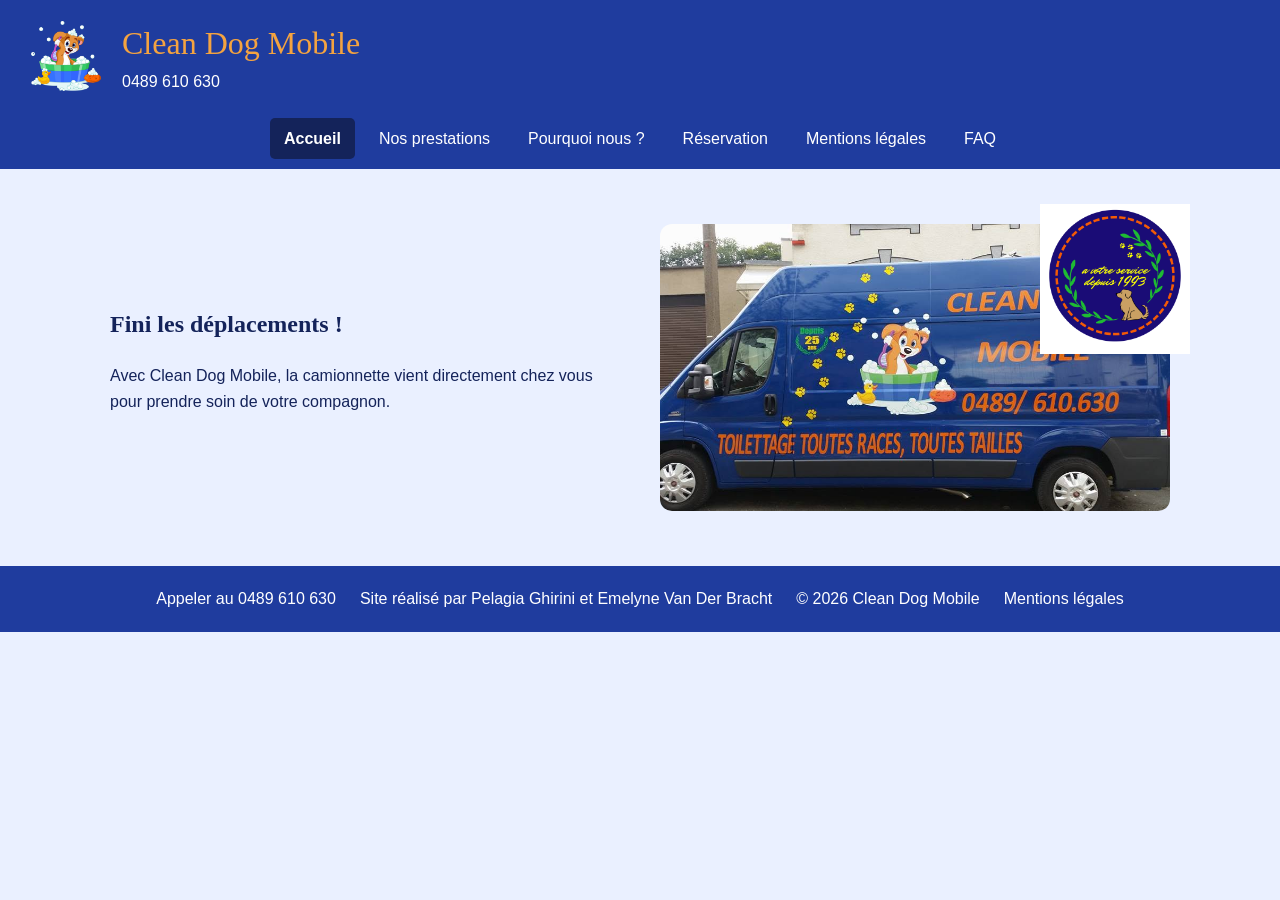
<file: index.html>
<!DOCTYPE html>
<html lang="fr">
<head>
    <meta charset="UTF-8">
    <meta name="viewport" content="width=device-width, initial-scale=1.0">
    <title>Accueil - Clean Dog Mobile</title>
    <link rel="stylesheet" href="style.css">
</head>

<body>

<header>
    <div class="entete-identite">
        <img class="logo" src="image/logo-transparent.png" alt="Logo Clean Dog Mobile">

        <div class="entete-texte">
            <p class="site-titre">Clean Dog Mobile</p>
            <p class="telephone">0489 610 630</p>
        </div>
    </div>

    <nav aria-label="Navigation principale">
        <a href="index.html" aria-current="page">Accueil</a>
        <a href="prestations.html">Nos prestations</a>
        <a href="pourquoi.html">Pourquoi nous ?</a>
        <a href="reservation.html">Réservation</a>
        <a href="mentions.html">Mentions légales</a>
        <a href="faq.html">FAQ</a>
    </nav>
</header>

<main>

    <section class="accueil-badge">
        <div class="accueil-texte">
            <h1>Fini les déplacements !</h1>
            <p>
                Avec Clean Dog Mobile, la camionnette vient directement
                chez vous pour prendre soin de votre compagnon.
            </p>
        </div>

        <div class="accueil-image">
            <img class="camionnette" src="image/camionnette.jpg" alt="Camionnette de Clean Dog Mobile">
            <img class="badge" src="image/badge d'experience.png" alt="Badge d'expérience">
        </div>
    </section>

</main>

<footer>
    <a href="tel:+32489610630">Appeler au 0489 610 630</a>
    <p>Site réalisé par Pelagia Ghirini et Emelyne Van Der Bracht</p>
    <p>© 2026 Clean Dog Mobile</p>
    <a href="mentions.html">Mentions légales</a>
</footer>

</body>
</html>
</file>
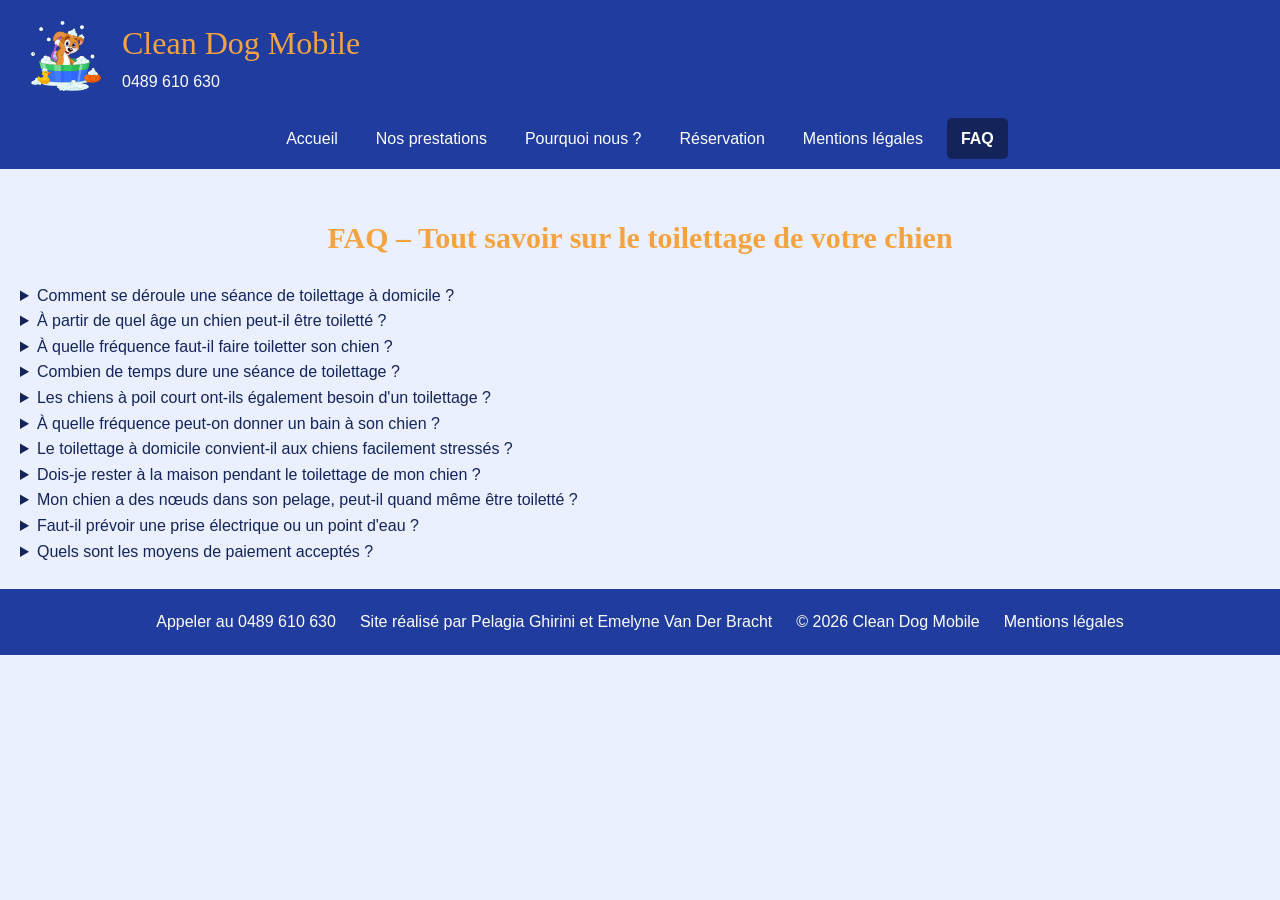
<file: faq.html>
<!DOCTYPE html>
<html lang="fr">

<head>
    <meta charset="UTF-8">
    <meta name="viewport" content="width=device-width, initial-scale=1.0">
    <title>FAQ - Clean Dog Mobile</title>
    <link rel="stylesheet" href="style.css">
</head>

<body>

<header>

    <div class="entete-identite">
        <img class="logo" src="image/logo-transparent.png" alt="Logo Clean Dog Mobile">

        <div class="entete-texte">
            <p class="site-titre">Clean Dog Mobile</p>
            <p class="telephone">0489 610 630</p>
        </div>
    </div>

    <nav aria-label="Navigation principale">
        <a href="index.html">Accueil</a>
        <a href="prestations.html">Nos prestations</a>
        <a href="pourquoi.html">Pourquoi nous ?</a>
        <a href="reservation.html">Réservation</a>
        <a href="mentions.html">Mentions légales</a>
        <a href="faq.html" aria-current="page">FAQ</a>
    </nav>

</header>

<main>

    <h1 class="titre-faq">
        FAQ – Tout savoir sur le toilettage de votre chien
    </h1>

    <details class="faq-question">
        <summary>Comment se déroule une séance de toilettage à domicile ?</summary>

        <p>
            Je me déplace directement <strong>chez vous</strong> avec tout le matériel
            professionnel nécessaire pour prendre soin de votre compagnon.
            J'ai simplement besoin d'un accès à une <strong>prise électrique</strong>.
            Je suis entièrement <strong>autonome en eau</strong>.

            À mon arrivée, je prends le temps de mettre votre chien en
            <strong>confiance</strong> et d'observer ses réactions avant de commencer.

            Selon son pelage et vos attentes, plusieurs soins peuvent être
            réalisés : bain, séchage, tonte, coupe aux ciseaux, épilation,
            coupe des griffes ou encore nettoyage des yeux et des oreilles.

            Tout est pensé pour offrir à votre compagnon un moment de soin
            agréable, dans le confort de sa maison !
        </p>
    </details>

    <details class="faq-question">
        <summary>À partir de quel âge un chien peut-il être toiletté ?</summary>

        <p>
            Un chiot peut découvrir le toilettage dès qu'il a reçu ses
            <strong>vaccins</strong>. L'habituer dès son plus jeune âge permet
            de le familiariser progressivement avec le bain, le séchoir,
            la brosse et les différentes manipulations.

            Ces premières expériences facilitent les futures séances
            et contribuent à créer des habitudes positives.
            Un tarif adapté est prévu pour les chiots.
        </p>
    </details>

    <details class="faq-question">
        <summary>À quelle fréquence faut-il faire toiletter son chien ?</summary>

        <p>
            La fréquence dépend principalement de la race, du type de poil
            et du mode de vie de votre chien.
            À titre indicatif :
        </p>

        <ul>
            <li>
                <strong>Poil long</strong> (Yorkshire, Bichon, Caniche...) :
                une séance tous les 2 à 3 mois maximum est généralement recommandée.
            </li>

            <li>
                <strong>Double pelage</strong> (Berger Australien, par exemple) :
                environ 3 séances par an, notamment pendant les périodes
                de mue, avec un brossage régulier à la maison.
            </li>
        </ul>

        <p>
            Chaque chien étant différent, le rythme idéal dépend avant tout
            de ses besoins et de son entretien quotidien.
        </p>
    </details>

    <details class="faq-question">
        <summary>Combien de temps dure une séance de toilettage ?</summary>

        <p>
            La durée varie selon la taille du chien, son type de pelage
            et les soins à réaliser. Chaque séance est adaptée à votre
            compagnon afin de prendre le temps nécessaire et de respecter
            son bien-être.
        </p>
    </details>

    <details class="faq-question">
        <summary>Les chiens à poil court ont-ils également besoin d'un toilettage ?</summary>

        <p>
            Absolument ! Même s'ils demandent généralement moins d'entretien,
            les chiens à poil court perdent eux aussi leurs poils.
            Le brossage et le toilettage permettent d'éliminer les poils morts,
            d'accompagner le renouvellement naturel du pelage et de limiter
            les poils dans votre intérieur.

            C'est également un agréable moment de soin et de confort
            pour votre compagnon !
        </p>
    </details>

    <details class="faq-question">
        <summary>À quelle fréquence peut-on donner un bain à son chien ?</summary>

        <p>
            La fréquence dépend de son mode de vie, de son type de poil
            et de son état de santé. Pour un chien sans besoin particulier,
            un bain environ une fois par mois constitue un repère indicatif.
            Il est toutefois préférable d'éviter les lavages trop fréquents
            qui peuvent fragiliser la peau.

            Si votre chien revient couvert de boue, laissez-la sécher
            avant de procéder à un bon brossage : cela suffit souvent
            à éliminer les saletés !
        </p>
    </details>

    <details class="faq-question">
        <summary>Le toilettage à domicile convient-il aux chiens facilement stressés ?</summary>

        <p>
            Oui ! Le toilettage à domicile est particulièrement adapté
            aux chiens anxieux ou sensibles. En restant dans leur
            environnement habituel, ils évitent les déplacements et
            la présence d'autres animaux.

            Je prends le temps de faire connaissance avec chaque chien
            et adapte les soins à son comportement, toujours avec douceur
            et sans précipitation.
        </p>
    </details>

    <details class="faq-question">
        <summary>Dois-je rester à la maison pendant le toilettage de mon chien ?</summary>

        <p>
            Votre présence est tout à fait possible et peut être rassurante,
            notamment lors des premières séances. Certains chiens sont plus
            détendus avec leur propriétaire à proximité, tandis que d'autres
            préfèrent moins de sollicitations.

            Nous adaptons donc l'organisation en fonction du caractère
            et des réactions de votre compagnon.
        </p>
    </details>

    <details class="faq-question">
        <summary>Mon chien a des nœuds dans son pelage, peut-il quand même être toiletté ?</summary>

        <p>
            Bien sûr ! Selon l'importance des nœuds, un démêlage adapté
            ou une tonte peut être envisagé. Lorsque les nœuds sont trop
            importants, il est parfois préférable de privilégier le
            <strong>confort de votre chien</strong> plutôt que de risquer
            de lui faire mal.

            Un brossage régulier à la maison permet ensuite de limiter
            leur réapparition.
        </p>
    </details>

    <details class="faq-question">
        <summary>Faut-il prévoir une prise électrique ou un point d'eau ?</summary>

        <p>
            Une <strong>prise électrique</strong> doit simplement être mise
            à disposition pour faire fonctionner mon matériel professionnel.

            En revanche, aucun point d'eau n'est nécessaire :
            je suis entièrement autonome pour mon approvisionnement.
        </p>
    </details>

    <details class="faq-question">
        <summary>Quels sont les moyens de paiement acceptés ?</summary>

        <p>
            Le règlement s'effectue uniquement en espèces, notamment
            en raison des difficultés de connexion réseau rencontrées
            dans certaines zones. Merci de prévoir le montant de
            la prestation à la fin du toilettage.
        </p>
    </details>

</main>

<footer>
    <a href="tel:+32489610630">Appeler au 0489 610 630</a>

    <p>Site réalisé par Pelagia Ghirini et Emelyne Van Der Bracht</p>

    <p>© 2026 Clean Dog Mobile</p>

    <a href="mentions.html">Mentions légales</a>
</footer>

</body>
</html>
</file>
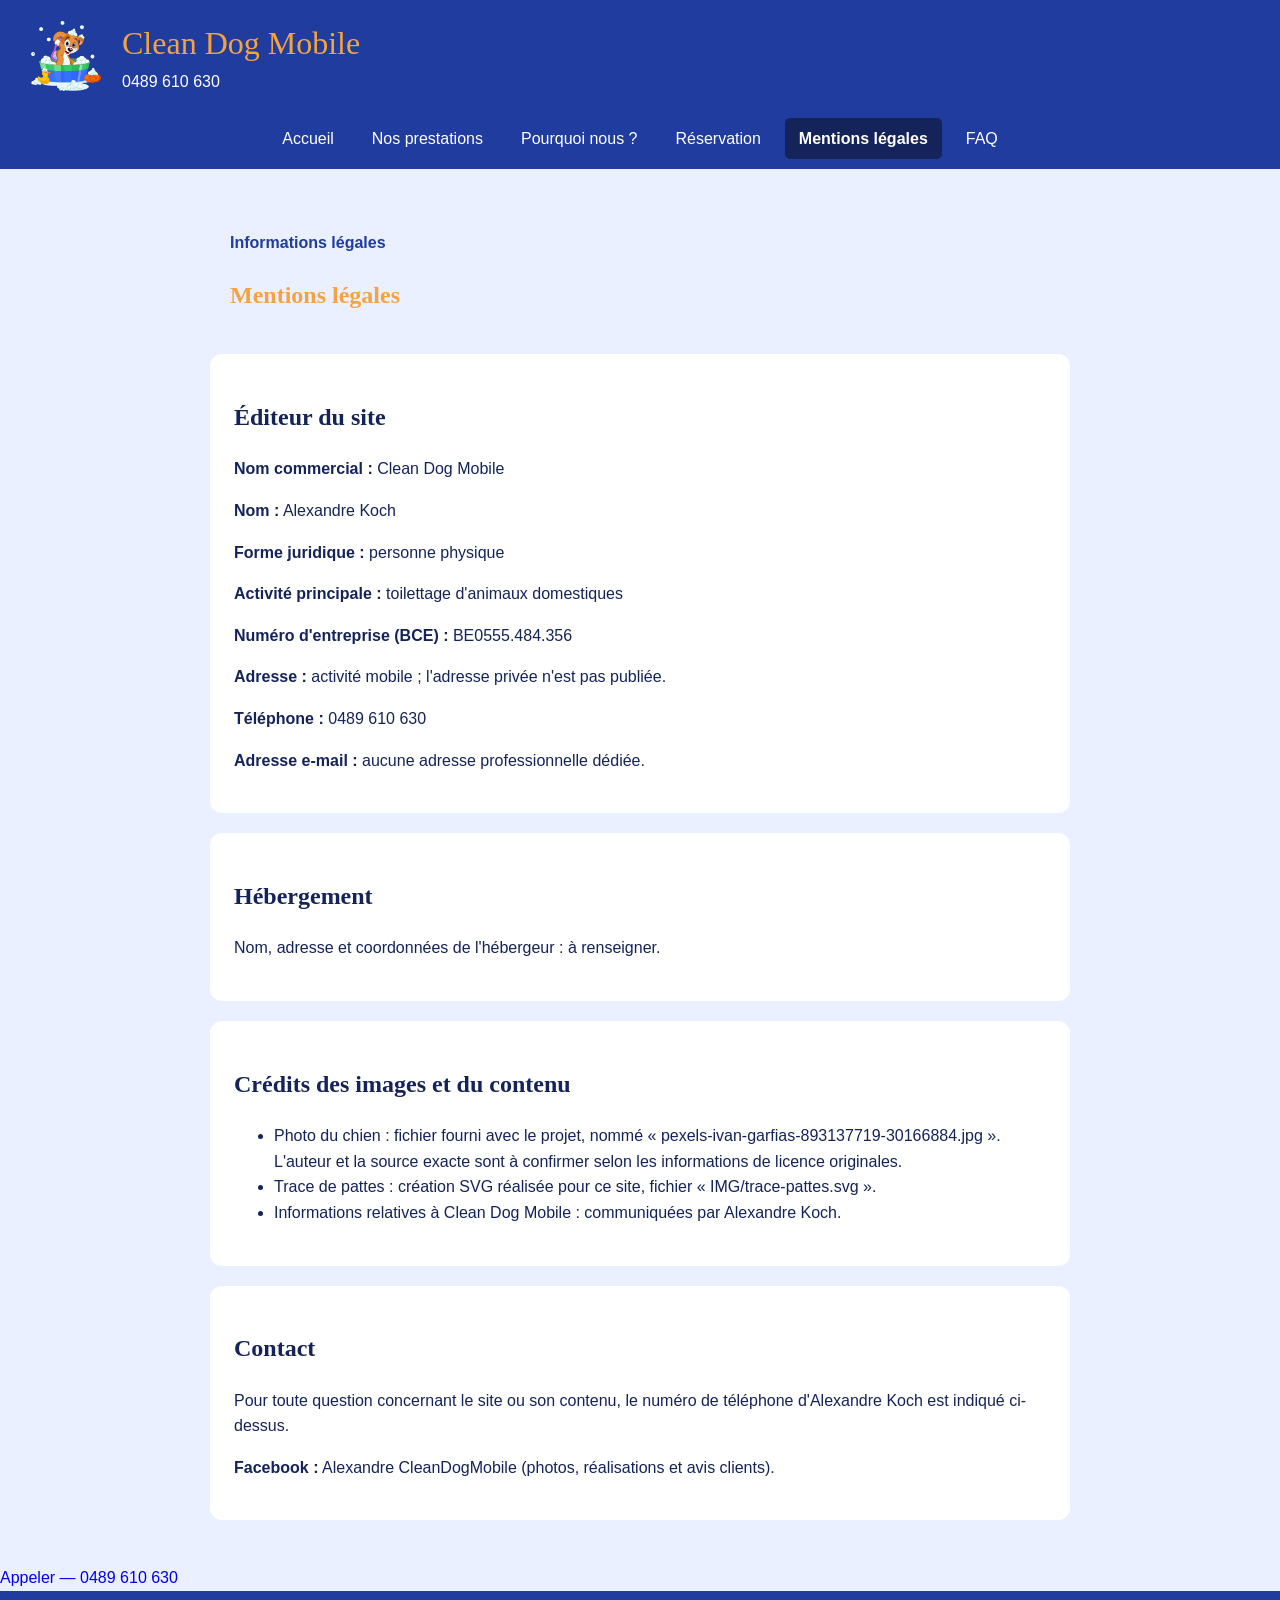
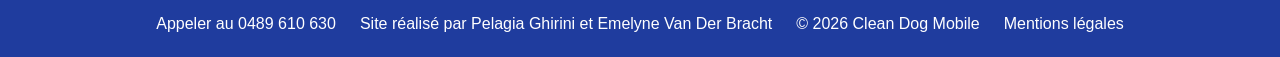
<file: mentions.html>
<!DOCTYPE html>
<html lang="fr">

<head>
    <meta charset="UTF-8">
    <meta name="viewport" content="width=device-width, initial-scale=1.0">

    <title>Mentions légales - Clean Dog Mobile</title>

    <link rel="stylesheet" href="style.css">
    <link rel="icon" type="image/png" href="IMG/favicon.png">
</head>

<body>

<header>
    <div class="entete-identite">
        <img class="logo" src="image/logo-transparent.png" alt="Logo Clean Dog Mobile">

        <div class="entete-texte">
            <p class="site-titre">Clean Dog Mobile</p>
            <p class="telephone">0489 610 630</p>
        </div>
    </div>

    <nav aria-label="Navigation principale">
        <a href="index.html">Accueil</a>
        <a href="prestations.html">Nos prestations</a>
        <a href="pourquoi.html">Pourquoi nous ?</a>
        <a href="reservation.html">Réservation</a>
        <a href="mentions.html" aria-current="page">Mentions légales</a>
        <a href="faq.html">FAQ</a>
    </nav>
</header>

<main class="contenu-page">

    <section class="hero-page">
        <p class="eyebrow">Informations légales</p>
        <h1 class="sous-titre">Mentions légales</h1>
    </section>

    <section class="carte">

        <h2>Éditeur du site</h2>

        <p><strong>Nom commercial :</strong> Clean Dog Mobile</p>
        <p><strong>Nom :</strong> Alexandre Koch</p>
        <p><strong>Forme juridique :</strong> personne physique</p>
        <p><strong>Activité principale :</strong> toilettage d'animaux domestiques</p>
        <p><strong>Numéro d'entreprise (BCE) :</strong> BE0555.484.356</p>
        <p><strong>Adresse :</strong> activité mobile ; l'adresse privée n'est pas publiée.</p>
        <p><strong>Téléphone :</strong> 0489 610 630</p>
        <p><strong>Adresse e-mail :</strong> aucune adresse professionnelle dédiée.</p>

    </section>

    <section class="carte">

        <h2>Hébergement</h2>

        <p>
            Nom, adresse et coordonnées de l'hébergeur : à renseigner.
        </p>

    </section>

    <section class="carte">

        <h2>Crédits des images et du contenu</h2>

        <ul>
            <li>
                Photo du chien : fichier fourni avec le projet,
                nommé « pexels-ivan-garfias-893137719-30166884.jpg ».
                L'auteur et la source exacte sont à confirmer selon
                les informations de licence originales.
            </li>

            <li>
                Trace de pattes : création SVG réalisée pour ce site,
                fichier « IMG/trace-pattes.svg ».
            </li>

            <li>
                Informations relatives à Clean Dog Mobile :
                communiquées par Alexandre Koch.
            </li>
        </ul>

    </section>

    <section class="carte">

        <h2>Contact</h2>

        <p>
            Pour toute question concernant le site ou son contenu,
            le numéro de téléphone d'Alexandre Koch est indiqué ci-dessus.
        </p>

        <p>
            <strong>Facebook :</strong> Alexandre CleanDogMobile
            (photos, réalisations et avis clients).
        </p>

    </section>

</main>

<a class="appel-mobile"
   href="tel:+32489610630"
   aria-label="Appeler Clean Dog Mobile au 0489 610 630">
    Appeler — 0489 610 630
</a>

<footer>
    <a href="tel:+32489610630">Appeler au 0489 610 630</a>
    <p>Site réalisé par Pelagia Ghirini et Emelyne Van Der Bracht</p>
    <p>© 2026 Clean Dog Mobile</p>
    <a href="mentions.html" aria-current="page">Mentions légales</a>
</footer>

</body>
</html>
</file>
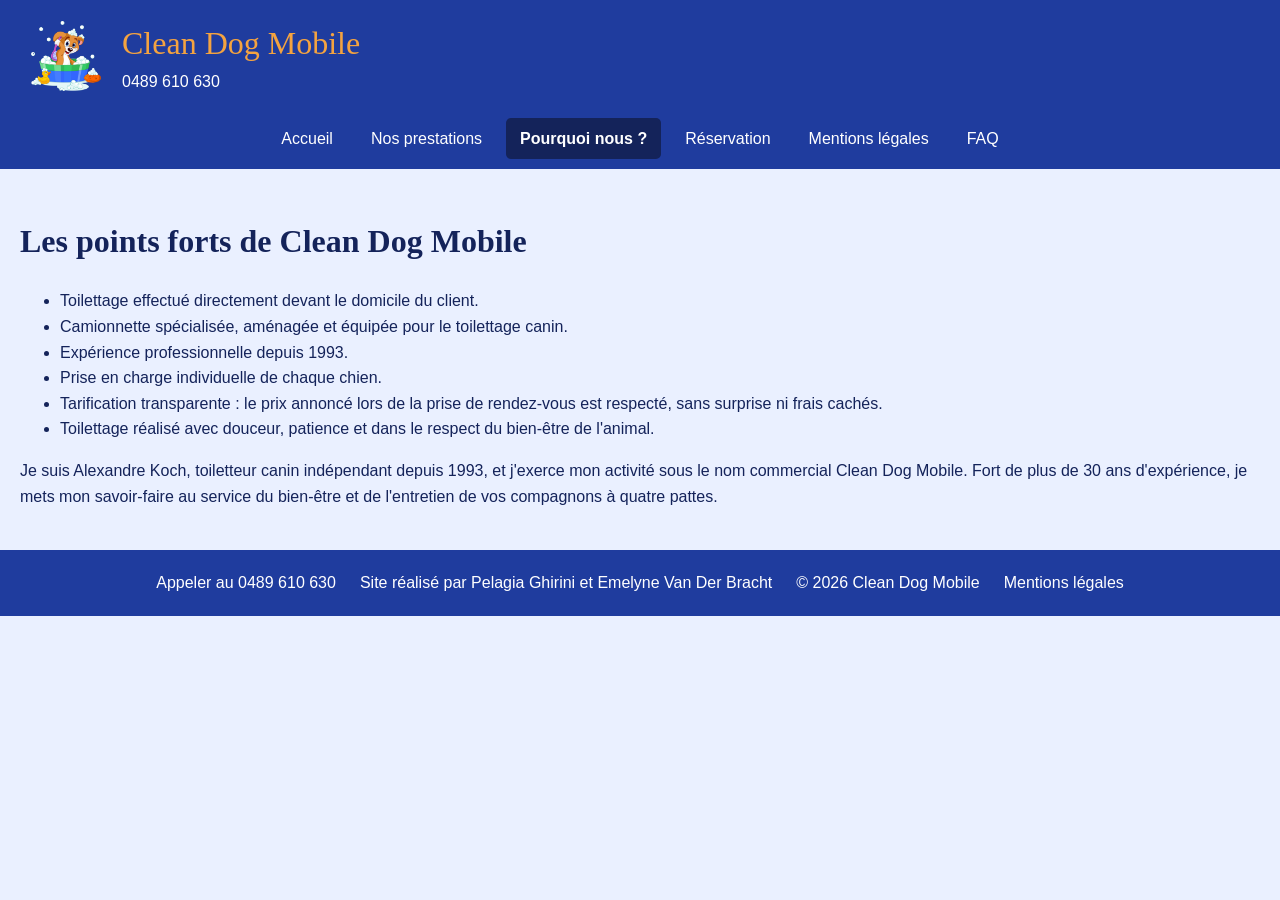
<file: pourquoi.html>
<!DOCTYPE html>
<html lang="fr">
<head>
    <meta charset="UTF-8">
    <meta name="viewport" content="width=device-width, initial-scale=1.0">
    <title>Pourquoi nous ? - Clean Dog Mobile</title>
    <link rel="stylesheet" href="style.css">
</head>

<body>

<header>
    <div class="entete-identite">
        <img class="logo" src="image/logo-transparent.png" alt="Logo Clean Dog Mobile">

        <div class="entete-texte">
            <p class="site-titre">Clean Dog Mobile</p>
            <p class="telephone">0489 610 630</p>
        </div>
    </div>

    <nav aria-label="Navigation principale">
        <a href="index.html">Accueil</a>
        <a href="prestations.html">Nos prestations</a>
        <a href="pourquoi.html" aria-current="page">Pourquoi nous ?</a>
        <a href="reservation.html">Réservation</a>
        <a href="mentions.html">Mentions légales</a>
        <a href="faq.html">FAQ</a>
    </nav>
</header>

<main>

    <h1>Les points forts de Clean Dog Mobile</h1>

    <ul>
        <li>Toilettage effectué directement devant le domicile du client.</li>

        <li>Camionnette spécialisée, aménagée et équipée pour
        le toilettage canin.</li>

        <li>Expérience professionnelle depuis 1993.</li>

        <li>Prise en charge individuelle de chaque chien.</li>

        <li>Tarification transparente : le prix annoncé lors de
        la prise de rendez-vous est respecté, sans surprise
        ni frais cachés.</li>

        <li>Toilettage réalisé avec douceur, patience et dans
        le respect du bien-être de l'animal.</li>
    </ul>

    <p>
        Je suis Alexandre Koch, toiletteur canin indépendant depuis 1993,
        et j'exerce mon activité sous le nom commercial Clean Dog Mobile.

        Fort de plus de 30 ans d'expérience, je mets mon savoir-faire
        au service du bien-être et de l'entretien de vos compagnons
        à quatre pattes.
    </p>

</main>

<footer>
    <a href="tel:+32489610630">Appeler au 0489 610 630</a>
    <p>Site réalisé par Pelagia Ghirini et Emelyne Van Der Bracht</p>
    <p>© 2026 Clean Dog Mobile</p>
    <a href="mentions.html">Mentions légales</a>
</footer>

</body>
</html>
</file>
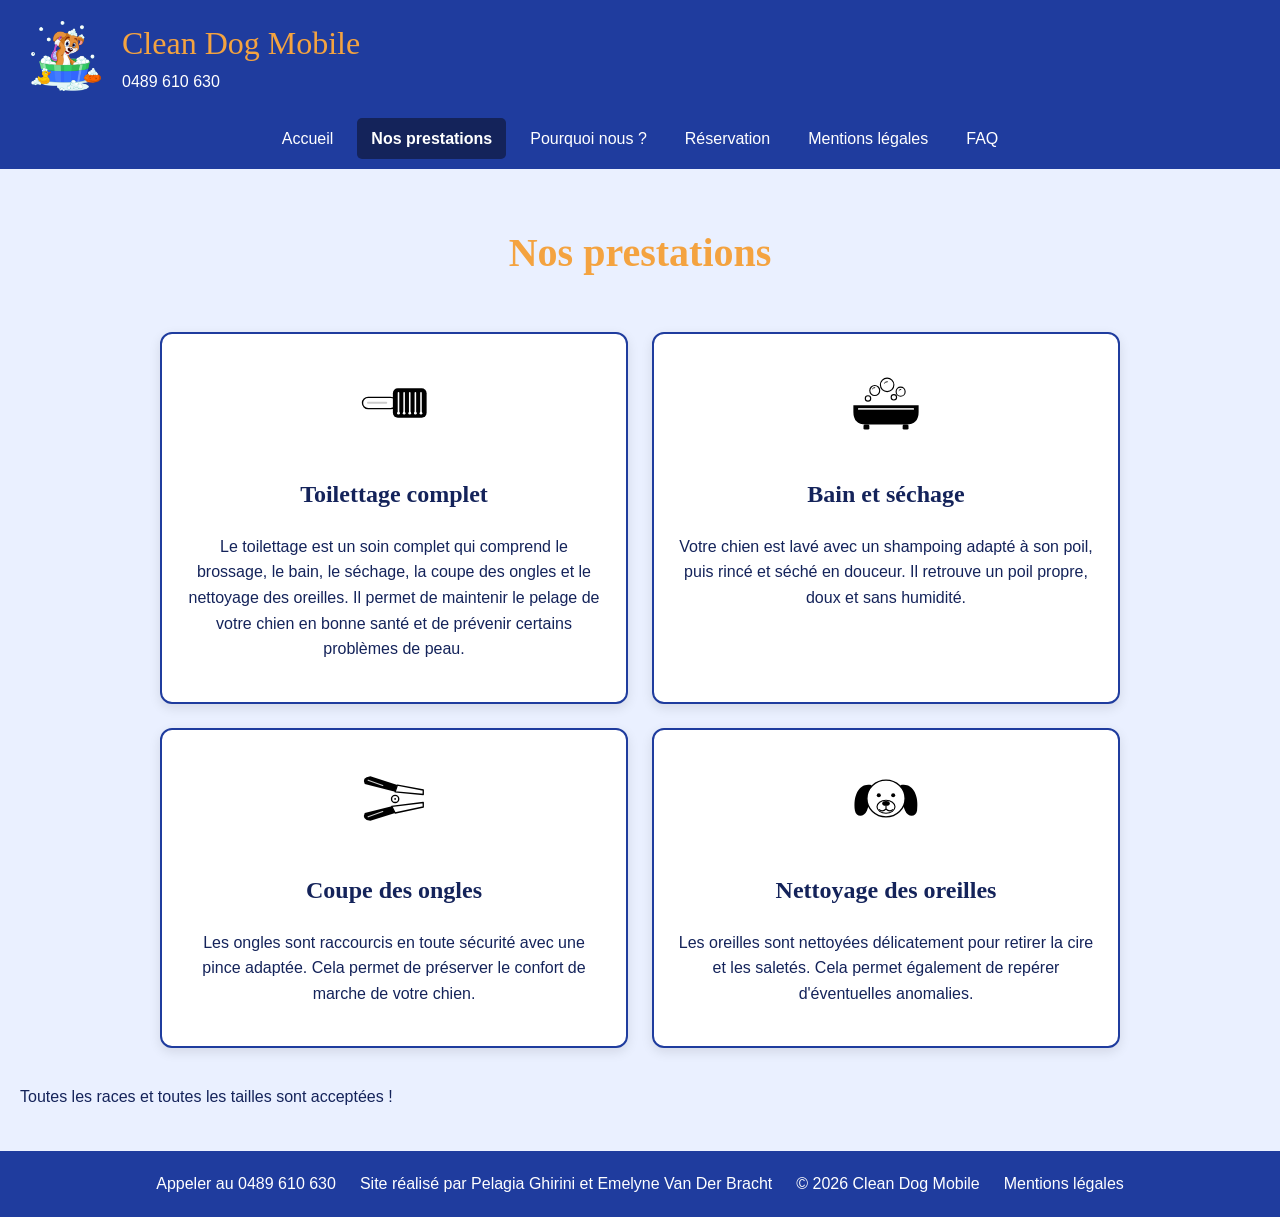
<file: prestations.html>
<!DOCTYPE html>
<html lang="fr">
<head>
    <meta charset="UTF-8">
    <meta name="viewport" content="width=device-width, initial-scale=1.0">
    <title>Nos prestations - Clean Dog Mobile</title>
    <link rel="stylesheet" href="style.css">
</head>

<body>

<header>
    <div class="entete-identite">
        <img class="logo" src="image/logo-transparent.png" alt="Logo Clean Dog Mobile">

        <div class="entete-texte">
            <p class="site-titre">Clean Dog Mobile</p>
            <p class="telephone">0489 610 630</p>
        </div>
    </div>

    <nav aria-label="Navigation principale">
        <a href="index.html">Accueil</a>
        <a href="prestations.html" aria-current="page">Nos prestations</a>
        <a href="pourquoi.html">Pourquoi nous ?</a>
        <a href="reservation.html">Réservation</a>
        <a href="mentions.html">Mentions légales</a>
        <a href="faq.html">FAQ</a>
    </nav>
</header>

<main>

    <h1 class="titre-prestations">Nos prestations</h1>

    <section class="prestations-grid">

        <div class="toilettage-complet">
            <img src="image/brosse-chien-nb.svg" alt="Brosse pour chien">
            <h2>Toilettage complet</h2>
            <p>
                Le toilettage est un soin complet qui comprend le brossage,
                le bain, le séchage, la coupe des ongles et le nettoyage
                des oreilles. Il permet de maintenir le pelage de votre
                chien en bonne santé et de prévenir certains problèmes
                de peau.
            </p>
        </div>

        <div class="bain-sechage">
            <img src="image/petit-bain-nb (1).svg" alt="Bain pour chien">
            <h2>Bain et séchage</h2>
            <p>
                Votre chien est lavé avec un shampoing adapté à son poil,
                puis rincé et séché en douceur. Il retrouve un poil propre,
                doux et sans humidité.
            </p>
        </div>

        <div class="coupe-ongles">
            <img src="image/coupe-ongles-nb.svg" alt="Coupe des ongles">
            <h2>Coupe des ongles</h2>
            <p>
                Les ongles sont raccourcis en toute sécurité avec une
                pince adaptée. Cela permet de préserver le confort
                de marche de votre chien.
            </p>
        </div>

        <div class="nettoyage-oreilles">
            <img src="image/chien-oreilles-nb.svg" alt="Nettoyage des oreilles">
            <h2>Nettoyage des oreilles</h2>
            <p>
                Les oreilles sont nettoyées délicatement pour retirer
                la cire et les saletés. Cela permet également de repérer
                d'éventuelles anomalies.
            </p>
        </div>

    </section>

    <p>Toutes les races et toutes les tailles sont acceptées !</p>

</main>

<footer>
    <a href="tel:+32489610630">Appeler au 0489 610 630</a>
    <p>Site réalisé par Pelagia Ghirini et Emelyne Van Der Bracht</p>
    <p>© 2026 Clean Dog Mobile</p>
    <a href="mentions.html">Mentions légales</a>
</footer>

</body>
</html>
</file>
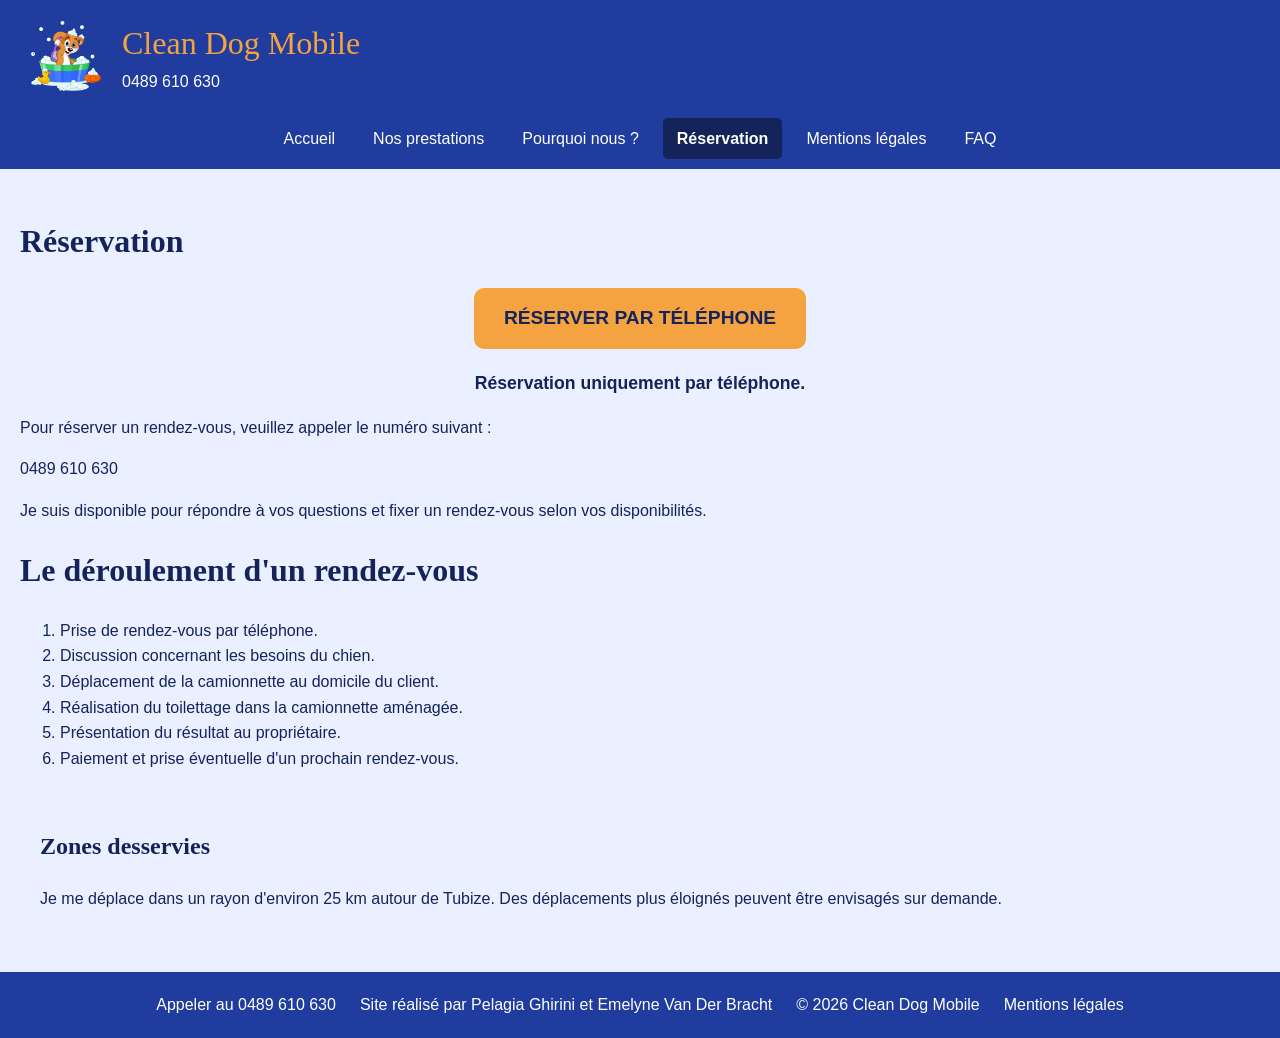
<file: reservation.html>
<!DOCTYPE html>
<html lang="fr">

<head>
    <meta charset="UTF-8">
    <meta name="viewport" content="width=device-width, initial-scale=1.0">
    <title>Réservation - Clean Dog Mobile</title>
    <link rel="stylesheet" href="style.css">
</head>

<body>
<header>
    <div class="entete-identite">
        <img class="logo" src="image/logo-transparent.png" alt="Logo Clean Dog Mobile">

        <div class="entete-texte">
            <p class="site-titre">Clean Dog Mobile</p>
            <p class="telephone">0489 610 630</p>
        </div>
    </div>

    <nav aria-label="Navigation principale">
        <a href="index.html">Accueil</a>
        <a href="prestations.html">Nos prestations</a>
        <a href="pourquoi.html">Pourquoi nous ?</a>
        <a href="reservation.html" aria-current="page">Réservation</a>
        <a href="mentions.html">Mentions légales</a>
        <a href="faq.html">FAQ</a>
    </nav>
</header>

<main>
    <div class="reservations">
        <h1>Réservation</h1>
        <a class="bouton-telephone" href="tel:+32489610630">
            RÉSERVER PAR TÉLÉPHONE
        </a>
        <p class="note-reservation">
            Réservation uniquement par téléphone.
        </p>
        <p>
            Pour réserver un rendez-vous, veuillez appeler le numéro suivant :
        </p>
        <p class="numero-telephone">0489 610 630</p>
        <p>
            Je suis disponible pour répondre à vos questions et fixer
            un rendez-vous selon vos disponibilités.
        </p>

        <h1>Le déroulement d'un rendez-vous</h1>
        <ol>
            <li>Prise de rendez-vous par téléphone.</li>
            <li>Discussion concernant les besoins du chien.</li>
            <li>Déplacement de la camionnette au domicile du client.</li>
            <li>Réalisation du toilettage dans la camionnette aménagée.</li>
            <li>Présentation du résultat au propriétaire.</li>
            <li>Paiement et prise éventuelle d'un prochain rendez-vous.</li>
        </ol>
    </div>

    <section class="zones-desservies">
        <h1>Zones desservies</h1>
        <p>
            Je me déplace dans un rayon d'environ 25 km autour de Tubize.
            Des déplacements plus éloignés peuvent être envisagés
            sur demande.
        </p>
    </section>
</main>

<footer>
    <a href="tel:+32489610630">Appeler au 0489 610 630</a>
    <p>Site réalisé par Pelagia Ghirini et Emelyne Van Der Bracht</p>
    <p>© 2026 Clean Dog Mobile</p>
    <a href="mentions.html">Mentions légales</a>
</footer>
</body>
</html>
</file>
<file: style.css>
:root {
    --bleu-roi: #1F3C9E;
    --bleu-nuit: #14235A;
    --blanc: #FFFFFF;
    --orange: #F4A340;
    --jaune-patte: #FFD166;
    --bleu-clair: #EAF0FF;
    --vert: #B7D98B;
}

* {
    box-sizing: border-box;
}

body {
    margin: 0;
    font-family: Arial, Helvetica, sans-serif;
    font-size: 1rem;
    line-height: 1.6;
    background-color: var(--bleu-clair);
    color: var(--bleu-nuit);
}

h1, h2, h3 {
    font-family: "Times New Roman", serif;
}

p {
    color: var(--bleu-nuit);
}

header {
    background-color: var(--bleu-roi);
    color: var(--blanc);
    padding: 10px;
    text-align: center;
}

.entete-identite {
    display: flex;
    align-items: center;
    gap: 16px;
    padding: 8px 16px;
}

.entete-identite .logo {
    width: 80px;
    height: 70px;
    object-fit: contain;
}

.entete-texte {
    text-align: left;
}

header .site-titre {
    margin: 0;
    font-family: "Times New Roman", serif;
    font-size: 2rem;
    color: var(--orange);
}

header .telephone {
    margin: 0;
    color: var(--blanc);
}

nav {
    display: flex;
    justify-content: center;
    flex-wrap: wrap;
    gap: 10px;
    margin-top: 15px;
}

nav a {
    color: var(--blanc);
    padding: 8px 14px;
    border-radius: 5px;
    text-decoration: none;
}

nav a:hover,
nav a[aria-current="page"] {
    background-color: var(--bleu-nuit);
    font-weight: bold;
}

main {
    padding: 25px 20px;
}

main section {
    padding: 20px;
}

.accueil-badge {
    display: grid;
    grid-template-columns: repeat(2, minmax(0, 1fr));
    align-items: center;
    gap: 40px;
    max-width: 1100px;
    margin: 0 auto;
    padding: 30px 20px;
}

.accueil-texte h1 {
    margin-top: 0;
}

.accueil-image {
    position: relative;
}

.accueil-image .camionnette {
    display: block;
    width: 100%;
    height: auto;
    border-radius: 12px;
}

.accueil-image .badge {
    position: absolute;
    top: -20px;
    right: -20px;
    width: 150px;
    height: 150px;
    margin: 0;
}

.titre-faq,
.titre-prestations {
    color: var(--orange);
    text-align: center;
}

.titre-faq {
    font-size: 30px;
}

.titre-prestations {
    font-size: 40px;
}

.badge {
    display: block;
    width: 200px;
    height: 200px;
    object-fit: contain;
    margin: 20px auto;
}

.bouton-telephone {
    display: block;
    width: fit-content;
    margin: 20px auto;
    padding: 15px 30px;
    background-color: var(--orange);
    color: var(--bleu-nuit);
    font-size: 1.2rem;
    font-weight: bold;
    text-decoration: none;
    border-radius: 10px;
}

.bouton-telephone:hover {
    background-color: var(--jaune-patte);
}

.note-reservation {
    text-align: center;
    font-weight: bold;
    font-size: 1.1rem;
}

.prestations-grid {
    display: grid;
    grid-template-columns: repeat(2, 1fr);
    gap: 24px;
    max-width: 1000px;
    margin: 0 auto;
    padding: 20px;
}

.prestations-grid > div {
    padding: 24px;
    background-color: var(--blanc);
    border: 2px solid var(--bleu-roi);
    border-radius: 12px;
    box-shadow: 0 4px 12px rgba(0, 0, 0, 0.1);
    text-align: center;
}

.prestations-grid img {
    width: 90px;
    height: 90px;
    object-fit: contain;
}

.contenu-page {
    max-width: 900px;
    margin: 0 auto;
}

.badge-page {
    text-align: center;
}

.eyebrow {
    color: var(--bleu-roi);
    font-weight: bold;
}

.sous-titre {
    color: var(--orange);
}

.carte {
    margin-bottom: 20px;
    padding: 24px;
    background-color: var(--blanc);
    border-radius: 12px;
}

main a {
    color: var(--bleu-roi);
}

a[href^="tel:"],
a[href="mentions.html"],
a[href="mentions-legales.html"] {
    text-decoration: none;
}

footer {
    display: flex;
    flex-wrap: wrap;
    justify-content: center;
    align-items: center;
    gap: 12px 24px;
    background-color: var(--bleu-roi);
    color: var(--blanc);
    padding: 20px;
    text-align: center;
}

footer p {
    color: var(--blanc);
    margin: 0;
}

footer a {
    color: var(--blanc);
}

@media (max-width: 600px) {

    .accueil-badge {
        grid-template-columns: 1fr;
        gap: 20px;
    }

    .accueil-image .badge {
        top: -10px;
        right: -10px;
        width: 110px;
        height: 110px;
    }

    .prestations-grid {
        grid-template-columns: 1fr;
    }

    header .site-titre {
        font-size: 1.6rem;
    }

    nav {
        flex-direction: column;
        align-items: center;
    }

    nav a {
        width: 100%;
    }

    .titre-prestations {
        font-size: 30px;
    }

    .bouton-telephone {
        font-size: 1rem;
        padding: 12px 20px;
    }

    .faq-question {
        background-color: #ffffff;
        border: 1px solid #dddddd;
        border-radius: 12px;
        margin-bottom: 15px;
        padding: 18px 22px;
    }

    .faq-question summary {
        font-weight: bold;
        cursor: pointer;
        list-style: none;
        position: relative;
        padding-right: 30px;
    }

    .faq-question summary::-webkit-details-marker {
        display: none;
    }

    .faq-question summary::after {
        content: "+";
        position: absolute;
        right: 0;
        top: 0;
        font-size: 22px;
    }

    .faq-question[open] summary::after {
        content: "−";
    }

    .faq-question p {
        margin-top: 18px;
        line-height: 1.7;
    }

}
</file>
